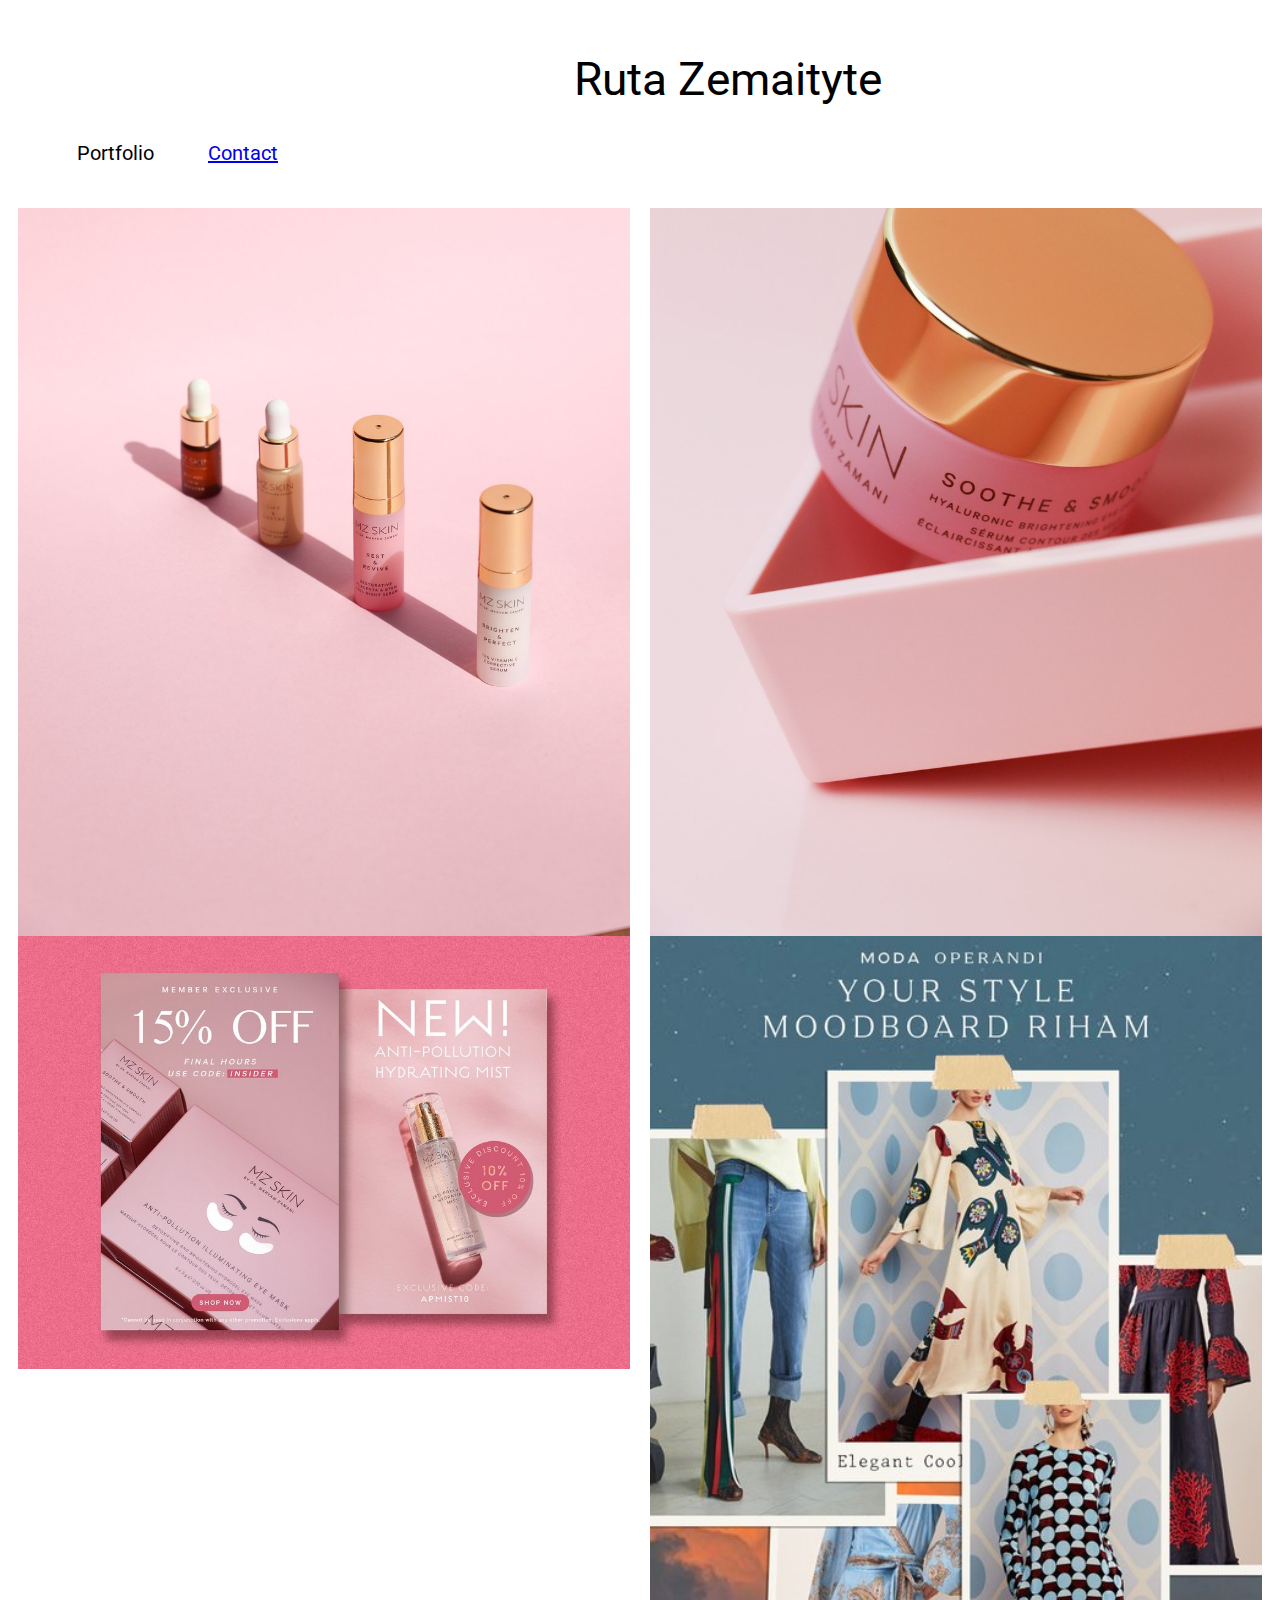
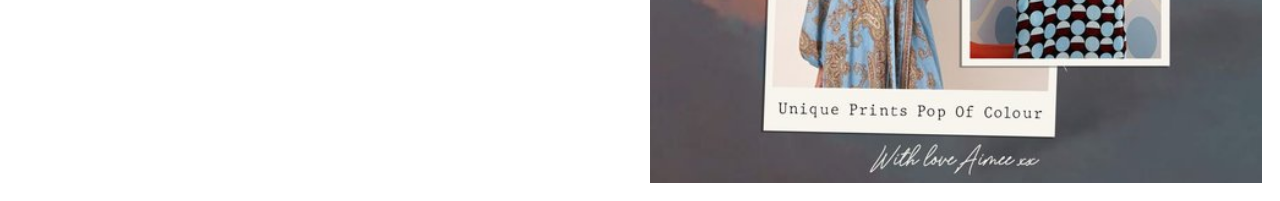
<file: index.html>
<html lang="en">
          <head>

            <title>Portfolio</title>
            <link href="https://cdn.jsdelivr.net/npm/bootstrap@5.3.0/dist/css/bootstrap.min.css" rel="stylesheet" integrity="sha384-9ndCyUaIbzAi2FUVXJi0CjmCapSmO7SnpJef0486qhLnuZ2cdeRhO02iuK6FUUVM" crossorigin="anonymous">
            <meta name="viewport" content="width=device-width, initial-scale=1">
          

            <meta charset="utf-8">
          
      
            <link href="https://fonts.googleapis.com/css?family=Roboto&display=swap" rel="stylesheet">



            <link rel="stylesheet" href="styles.css">
            
          
          </head>
          
          <body>

            <div class=e1_2><span  class="e1_3">Ruta Zemaityte</span><span  class="e1_4">Portfolio</span><span class="e1_5 nav-link"><a class="nav-link" href="contact.html">Contact</a></span>
            </div>
          
              <div class="row">
    <div class="column">
        <img src="images/rectangle_1.png" style="width:100%">
        
        <img src="images/rectangle_2.png" style="width:100%">
        
  </div>
  <div class="column">
    <img src="images/rectangle_3.png" style="width:100%">
    <img src="images/rectangle_4.png" style="width:100%">

  </div>
</div>
           
          
          </body>
          </html>
</file>
<file: styles.css>
.1_2 { 
	overflow:hidden;
}
.e1_2 { 

	background-color:rgba(255, 255, 255, 1);
	width:100%;
	height:200px;
	position:absolute;
}
.e1_3 { 
	color:rgba(0, 0, 0, 1);
	width:900px;
	height:77px;
	position:absolute;
	left:270px;
	top:44px;
	font-family:Roboto;
	text-align:center;
	font-size:46px;
	letter-spacing:0;
}
.e1_4 { 
	color:rgba(0, 0, 0, 1);
	width:165px;
	height:33px;
	position:absolute;
	left:25px;
	top:133px;
	font-family:Roboto;
	text-align:center;
	font-size:20px;
	letter-spacing:0;
}
.e1_5 { 
	color:rgba(0, 0, 0, 1);
	width:112px;
	height:20px;
	position:absolute;
	left:179px;
	top:133px;
	font-family:Roboto;
	text-align:center;
	font-size:20px;
	letter-spacing:0;
}
.e8_70 { 
	width:1200px;
	height:846px;
	position:absolute;
	left:20px;
	top:178px;
}
.e8_69 { 
	width:1200px;
	height:2100px;
	position:absolute;
	left:0px;
	top:0px;
}
.e8_63 { 
	width:600px;
	height:600px;
	position:absolute;
	left:0px;
	top:0px;
	background-image:url(images/rectangle_1.png);
	background-repeat:no-repeat;
	background-size:cover;
}
.e8_68 { 
	width:600px;
	height:600px;
	position:absolute;
	left:0px;
	top:1200px;
	background-image:url(images/rectangle_6.png);
	background-repeat:no-repeat;
	background-size:cover;
}
.e8_64 { 
	width:600px;
	height:600px;
	position:absolute;
	left:600px;
	top:0px;
	background-image:url(images/rectangle_2.png);
	background-repeat:no-repeat;
	background-size:cover;
}
.e8_67 { 
	width:600px;
	height:600px;
	position:absolute;
	left:600px;
	top:1200px;
	background-image:url(images/rectangle_5.png);
	background-repeat:no-repeat;
	background-size:cover;
}
.e8_66 { 
	width:600px;
	height:600px;
	position:absolute;
	left:600px;
	top:600px;
	background-image:url(images/rectangle_4.png);
	background-repeat:no-repeat;
	background-size:cover;
}
.e8_65 { 
	width:600px;
	height:600px;
	position:absolute;
	left:0px;
	top:600px;
	background-image:url(images/rectangle_3.png);
	background-repeat:no-repeat;
	background-size:cover;
}

* {
  box-sizing: border-box;
}

/* Create two equal columns that floats next to each other */
.column {
  float: left;
  width: 50%;
  padding: 10px;
   /* Should be removed. Only for demonstration */
}

/* Clear floats after the columns */
.row:after {
  content: "";
  display: table;
  clear: both;
}
</file>
